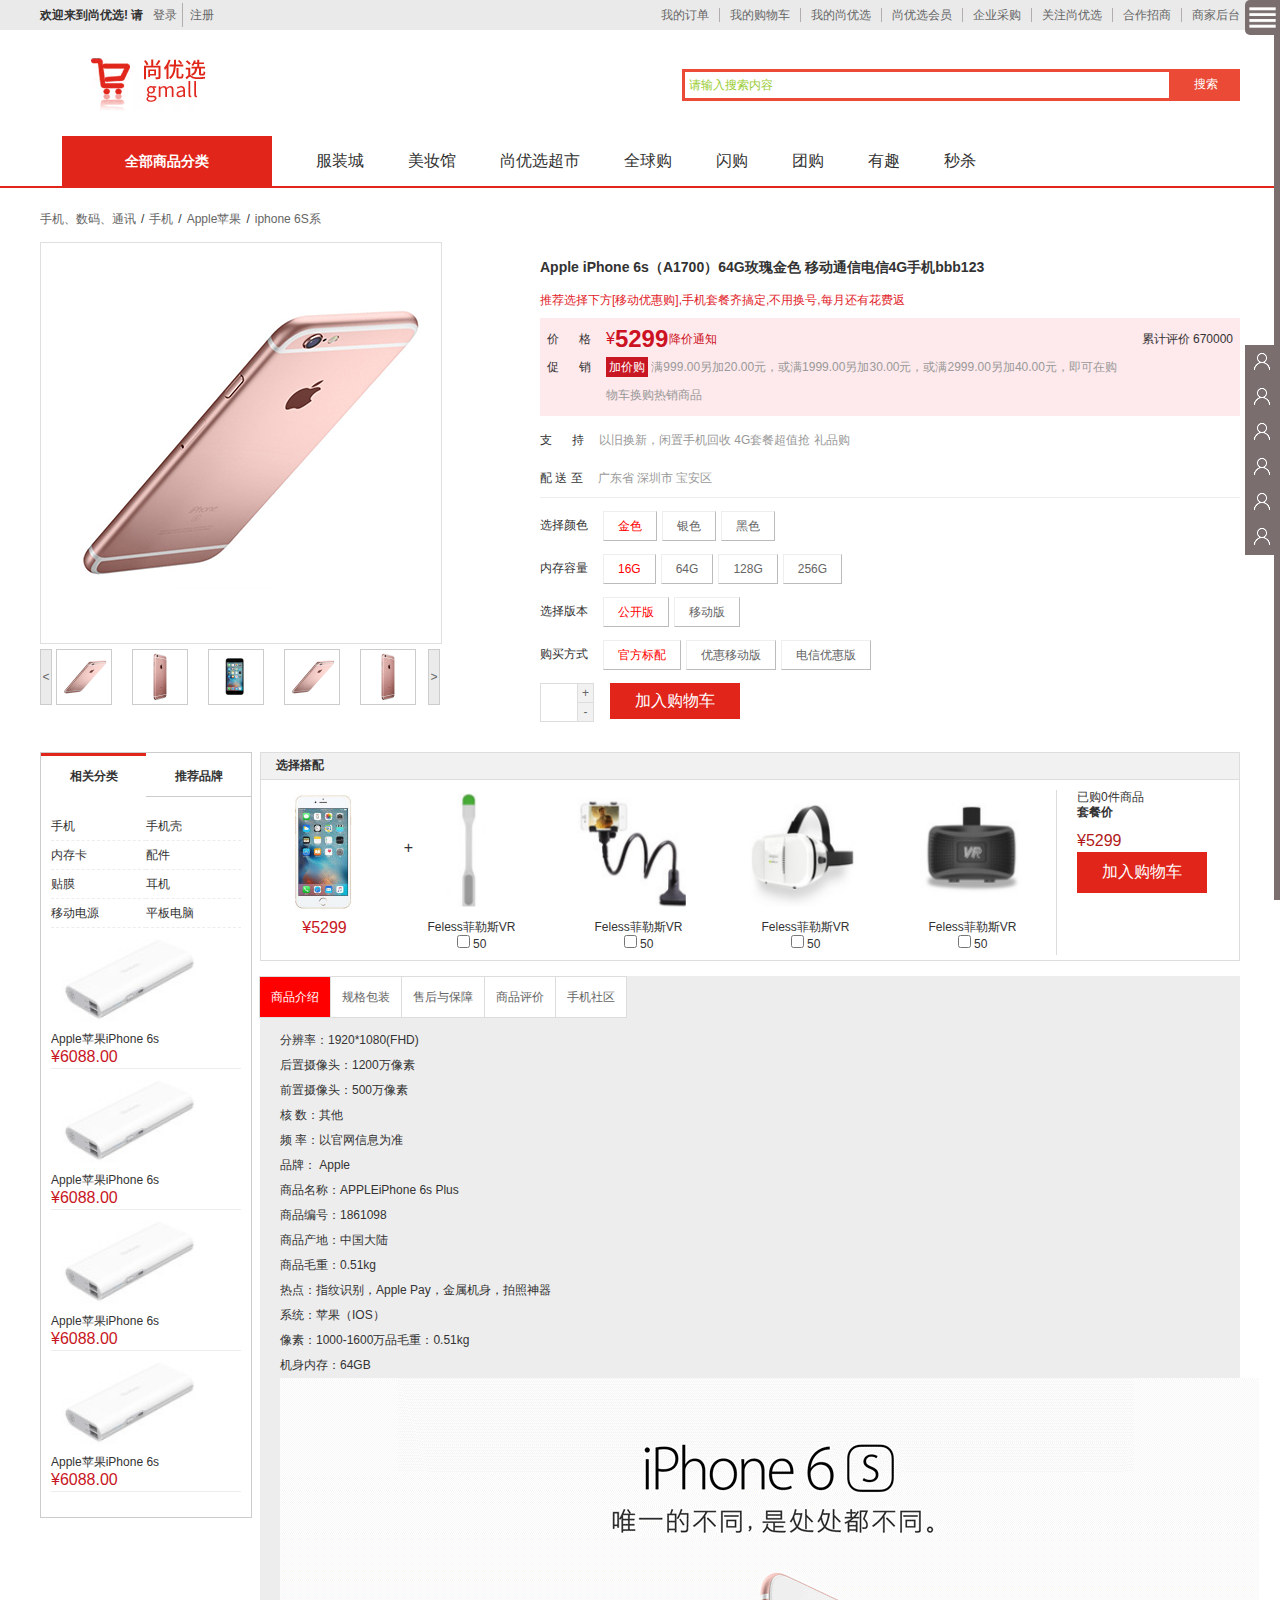
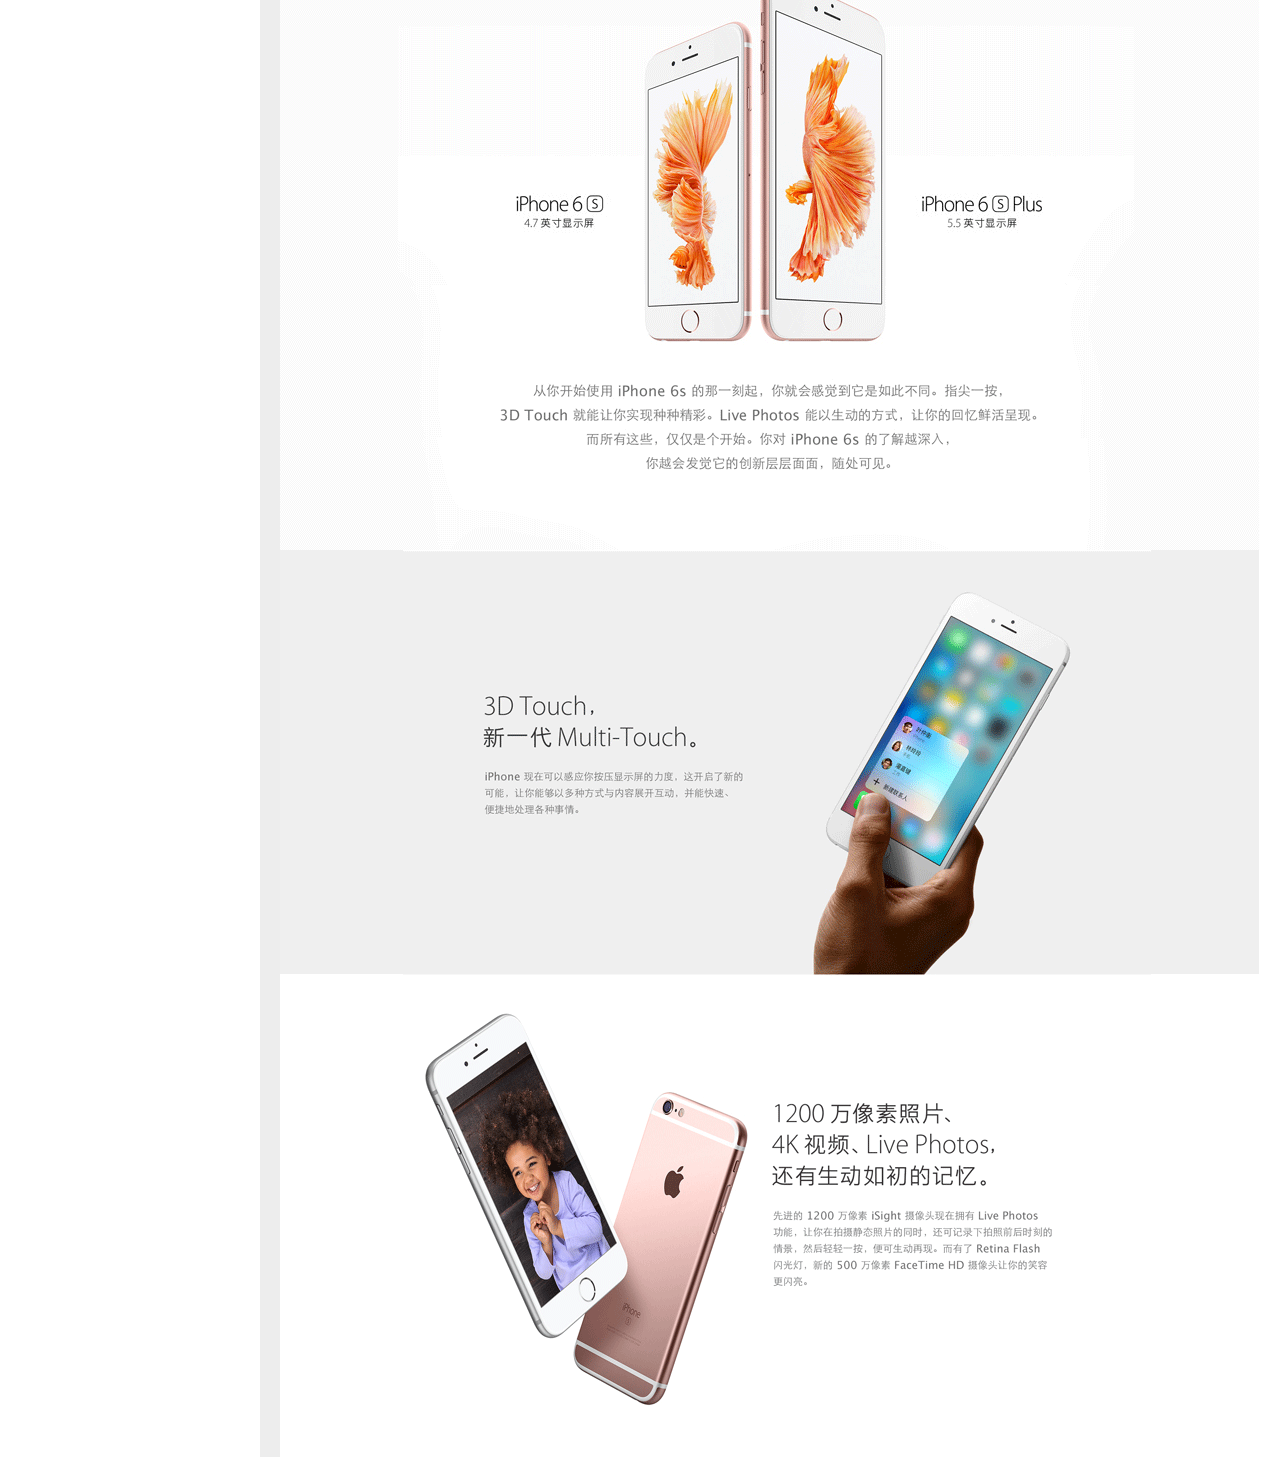
<file: 尚优选/index.html>
<!DOCTYPE html>
<html lang="zh">

<head>
    <meta charset="UTF-8">
    <meta name=viewport content="width=device-width,initial-scale=1.0, minimum-scale=1.0, maximum-scale=1.0, user-scalable=no,minimal-ui">
    <title>尚优选</title>
    <link rel="stylesheet" href="css/reset.css">
    <link rel="stylesheet" href="css/index.css">
    <link rel="stylesheet" href="css/index.less">
    <script src="js/index.js"></script>
    <!--<link rel="stylesheet/less" type="text/css" href="css/index.less">-->
</head>

<body>
    <!--最外层的包裹元素-->
    <div id="wrapper">
        <!-- 头部-->
        <header id="header">
            <!--分为上下两个部分-->
            <!-- 上面部分   -->
            <div class="headTop">
                <!--  版心元素  -->
                <div class="headTopMain">
                    <!--  左侧  -->
                    <div class="left">
                        <h5>欢迎来到尚优选! 请</h5>
                        <p>
                            <a href="javascript:;">登录</a>
                            <a href="javascript:;">注册</a>

                        </p>
                    </div>
                    <!--  右侧  -->
                    <div class="right">
                        <nav>
                            <a href="javascript:;">我的订单</a>
                            <a href="javascript:;">我的购物车</a>
                            <a href="javascript:;">我的尚优选</a>
                            <a href="javascript:;">尚优选会员</a>
                            <a href="javascript:;">企业采购</a>
                            <a href="javascript:;">关注尚优选</a>
                            <a href="javascript:;">合作招商</a>
                            <a href="javascript:;">商家后台</a>
                        </nav>
                    </div>
                </div>
            </div>
            <!--   下面部分 -->
            <div class="headBottom">
                <!--  版心元素  -->
                <div class="headBottomMain">
                    <!--   LOGO -->
                    <h1 class="logo">
                        <a href="javascript:;">
                            <img src="img/logo.png" alt="尚优选">
                        </a>
                    </h1>
                    <!--  搜索框  -->
                    <div class="search">
                        <input type="text" placeholder="请输入搜索内容">
                        <input type="submit" value="搜索">
                    </div>
                </div>
            </div>
        </header>
        <!--  头部结束  -->
        <!-- 分类导航开始   -->
        <div id="navWrap">
            <!--  版心元素  -->
            <div class="navWrapMain">
                <a href="javascript:;">全部商品分类</a>
                <a href="javascript">服装城</a>
                <a href="javascript">美妆馆</a>
                <a href="javascript">尚优选超市</a>
                <a href="javascript">全球购</a>
                <a href="javascript">闪购</a>
                <a href="javascript">团购</a>
                <a href="javascript">有趣</a>
                <a href="javascript">秒杀</a>
            </div>
        </div>
        <!-- 分类导航结束   -->
        <!-- 内容区开始   -->
        <div id="content">
            <!--  版心元素  -->
            <div class="contentMain">
                <!--  路径导航  -->
                <div id="navPath">
                    <!--<a href="javascript:;">手机,数码,通讯</a>-->
                    <!--<i>/</i>-->
                    <!--<a href="javascript:;">手机</a>-->
                    <!--<i>/</i>-->
                    <!--<a href="javascript:;">Apple苹果</a>-->
                    <!--<i>/</i>-->
                    <!--<a >iPhone14Pro</a>-->
                </div>
                <!--  路径导航结束  -->
                <!--  中间区域开始  -->
                <div id="center">
                    <!--  左侧放大镜开始  -->
                    <div id="left">
                        <!--上边区域-->
                        <div id="leftTop">
                            <!-- 小图框   -->
                            <div id="smallPic">
                                <!--  小图片  -->
                                <img src="img/s1.png" alt="">
                                <!-- 蒙版元素   -->
                                <!--    <div id="mask"></div>-->
                            </div>
                            <!-- 大图框   -->
                            <!--    <div id="bigPic">-->
                            <!--    &lt;!&ndash;  大图片  &ndash;&gt;-->
                            <!--        <img src="img/b1.png" alt="">-->
                            <!--    </div>-->
                        </div>
                        <!--下边区域-->
                        <div id="leftBottom">
                            <a href="javascript:;" class="prev">&lt;</a>
                            <div id="picList">
                                <ul>
                                </ul>
                            </div>
                            <a href="javascript:;" class="next">&gt;</a>
                        </div>
                    </div>
                    <!--  左侧放大镜结束  -->
                    <!--商品详情区域开始-->
                    <div class="right">
                        <!--商品详情数据开始-->
                        <div class="rightTop">
                        </div>
                        <!--  商品详情数据结束  -->
                        <!--商品参数选择开始-->
                        <div class="rightBottom">
                            <!--  选择之后的参数显示开始  -->
                            <div class="chosen">
                                <!--<div class="mark">-->
                                <!--    黑色-->
                                <!--    <a>X</a>-->
                                <!--</div>-->
                                <!--<div >-->
                                <!--    黑色-->
                                <!--    <a>X</a>-->
                                <!--</div>-->
                                <!--<div >-->
                                <!--    黑色-->
                                <!--    <a>X</a>-->
                                <!--</div>-->
                                <!--<div >-->
                                <!--    黑色-->
                                <!--    <a>X</a>-->
                                <!--</div>-->
                            </div>
                            <!--  选择之后的参数显示结束  -->
                            <!--  商品参数选择区域开始  -->
                            <div class="chooseWrap">
                                <!--<dl>-->
                                <!--    <dt>选择颜色</dt>-->
                                <!--    <dd>金色</dd>-->
                                <!--    <dd>银色</dd>-->
                                <!--    <dd>黑色</dd>-->
                                <!--</dl>-->
                                <!--<dl>-->
                                <!--    <dt>内存容量</dt>-->
                                <!--    <dd>16G</dd>-->
                                <!--    <dd>64G</dd>-->
                                <!--    <dd>128G</dd>-->
                                <!--    <dd>256G</dd>-->
                                <!--</dl>-->
                                <!--<dl>-->
                                <!--    <dt>选择版本</dt>-->
                                <!--    <dd>公开版</dd>-->
                                <!--    <dd>移动</dd>-->
                                <!--</dl>-->
                                <!--<dl>-->
                                <!--    <dt>购买方式</dt>-->
                                <!--    <dd>官方标配</dd>-->
                                <!--    <dd>优惠移动版</dd>-->
                                <!--    <dd>电信优惠版</dd>-->
                                <!--</dl>-->
                            </div>
                            <!--  商品参数选择区结束  -->
                            <!--  加入购物车及数量选择区域开始  -->
                            <div class="addCart">
                                <div class="count">
                                    <input type="text">
                                    <a href="javascript:;">+</a>
                                    <a href="javascript:;">-</a>
                                </div>
                                <button>加入购物车</button>
                            </div>
                            <!--  加入购物车及数量选择区域结束  -->
                        </div>
                        <!--商品参数选择结束-->
                    </div>
                    <!--商品详情区域结束-->
                </div>
                <!-- 中间区域结束  -->
                <!-- 商品详情中间部分开始 -->
                <div class="goodsDetailsWrap">
                    <!-- 左边的侧边栏开始 -->
                    <aside class="leftAside">
                        <!-- 上边 -->
                        <div class="asideTop">
                            <h4 class="active">相关分类</h4>
                            <h4>推荐品牌</h4>
                        </div>
                        <!-- 下边 -->
                        <div class="asideBottom">
                            <div class="active">
                                <ul class="goodsList1">
                                    <li>手机</li>
                                    <li>手机壳</li>
                                    <li>内存卡</li>
                                    <li>配件</li>
                                    <li>贴膜</li>
                                    <li>耳机</li>
                                    <li>移动电源</li>
                                    <li>平板电脑</li>
                                </ul>
                                <ul class="goodsList2">
                                    <li>
                                        <img src="img/part01.png" alt="">
                                        <span>Apple苹果iPhone 6s</span>
                                        <p>¥6088.00</p>
                                        <div class="button">
                                            <a href="javascript:;">加入购物车</a>
                                        </div>
                                    </li>
                                    <li>
                                        <img src="img/part01.png" alt="">
                                        <span>Apple苹果iPhone 6s</span>
                                        <p>¥6088.00</p>
                                        <div class="button">
                                            <a href="javascript:;">加入购物车</a>
                                        </div>
                                    </li>
                                    <li>
                                        <img src="img/part01.png" alt="">
                                        <span>Apple苹果iPhone 6s</span>
                                        <p>¥6088.00</p>
                                        <div class="button">
                                            <a href="javascript:;">加入购物车</a>
                                        </div>
                                    </li>
                                    <li>
                                        <img src="img/part01.png" alt="">
                                        <span>Apple苹果iPhone 6s</span>
                                        <p>¥6088.00</p>
                                        <div class="button">
                                            <a href="javascript:;">加入购物车</a>
                                        </div>
                                    </li>
                                </ul>
                            </div>
                            <div>推荐品牌内容</div>
                        </div>
                    </aside>
                    <!-- 左边的侧边栏结束 -->
                    <!-- 右边的结构开始 -->
                    <div class="rightDetails">
                        <!--  选择搭配开始  -->
                        <div class="chooseBox">
                            <!--  标题  -->
                            <h4>选择搭配</h4>
                            <!--  内容  -->
                            <div class="listWrap">
                                <!--  左边  -->
                                <div class="left">
                                    <img src="img/l-m01.png" alt="">
                                    <p>¥5299</p>
                                    <i>+</i>
                                </div>
                                <!--  中间  -->
                                <ul class="middle">
                                    <li>
                                        <img src="img/dp01.png" alt="">
                                        <span>Feless菲勒斯VR</span>
                                        <div>
                                            <input type="checkbox" value="50">
                                            <span>50</span>
                                        </div>
                                    </li>
                                    <li>
                                        <img src="img/dp02.png" alt="">
                                        <span>Feless菲勒斯VR</span>
                                        <div>
                                            <input type="checkbox" value="50">
                                            <span>50</span>
                                        </div>
                                    </li>
                                    <li>
                                        <img src="img/dp03.png" alt="">
                                        <span>Feless菲勒斯VR</span>
                                        <div>
                                            <input type="checkbox" value="50">
                                            <span>50</span>
                                        </div>
                                    </li>
                                    <li>
                                        <img src="img/dp04.png" alt="">
                                        <span>Feless菲勒斯VR</span>
                                        <div>
                                            <input type="checkbox" value="50">
                                            <span>50</span>
                                        </div>
                                    </li>
                                </ul>
                                <!--  右侧  -->
                                <div class="right">
                                    <span>已购0件商品</span>
                                    <p>套餐价</p>
                                    <i>¥5299</i>
                                    <div>
                                        <button>加入购物车</button>
                                    </div>
                                </div>
                            </div>
                        </div>
                        <!--  选择搭配结束  -->
                        <!--  选项卡开始  -->
                        <div class="bottomDetail">
                            <!--  菜单  -->
                            <ul class="tabBtns">
                                <li class="active">
                                    <a href="javascript:;">商品介绍</a>
                                </li>
                                <li>
                                    <a href="javascript:;">规格包装</a>
                                </li>
                                <li>
                                    <a href="javascript:;">售后与保障</a>
                                </li>
                                <li>
                                    <a href="javascript:;">商品评价</a>
                                </li>
                                <li>
                                    <a href="javascript:;">手机社区</a>
                                </li>
                            </ul>
                            <!-- 内容   -->
                            <div class="tabContents">
                                <div class="active">
                                    <ul>
                                        <li>分辨率：1920*1080(FHD)</li>
                                        <li>后置摄像头：1200万像素</li>
                                        <li>前置摄像头：500万像素</li>
                                        <li>核 数：其他</li>
                                        <li>频 率：以官网信息为准</li>
                                        <li>品牌： Apple</li>
                                        <li>商品名称：APPLEiPhone 6s Plus</li>
                                        <li>商品编号：1861098</li>
                                        <li>商品产地：中国大陆</li>
                                        <li>商品毛重：0.51kg</li>
                                        <li>热点：指纹识别，Apple Pay，金属机身，拍照神器</li>
                                        <li>系统：苹果（IOS）</li>
                                        <li>像素：1000-1600万品毛重：0.51kg</li>
                                        <li>机身内存：64GB</li>
                                    </ul>
                                    <img src="img/intro01.png" alt="">
                                    <img src="img/intro02.png" alt="">
                                    <img src="img/intro03.png" alt="">
                                </div>
                                <div>规格包装</div>
                                <div>售后与保障</div>
                                <div>商品评价</div>
                                <div>手机社区</div>
                            </div>
                        </div>
                        <!--  选项卡结束  -->
                    </div>
                    <!-- 右边的结构结束 -->
                </div>
                <!-- 商品详情中间部分结束 -->

            </div>
        </div>
        <!-- 内容区结束   -->
        <!--  右侧侧边栏开始  -->
        <div class="rightAside asideClose">
            <!--  按钮区域  -->
            <div class="btns Close"></div>
            <!--  侧边栏的内容区域  -->
            <div class="content"></div>
            <!--侧边导航-->
            <ul class="navlist">
                <li>
                    <!--小图标-->
                    <p></p>
                    <i>尚选会员</i>
                </li>
                <li>
                    <!--小图标-->
                    <p></p>
                    <i>尚选会员</i>
                </li>
                <li>
                    <!--小图标-->
                    <p></p>
                    <i>尚选会员</i>
                </li>
                <li>
                    <!--小图标-->
                    <p></p>
                    <i>尚选会员</i>
                </li>
                <li>
                    <!--小图标-->
                    <p></p>
                    <i>尚选会员</i>
                </li>
                <li>
                    <!--小图标-->
                    <p></p>
                    <i>尚选会员</i>
                </li>
            </ul>
        </div>
        <!--  右侧侧边栏结束  -->


    </div>
    <script src=" js/data.js "></script>
    <script src="js/index.js "></script>
</body>

</html>
</file>
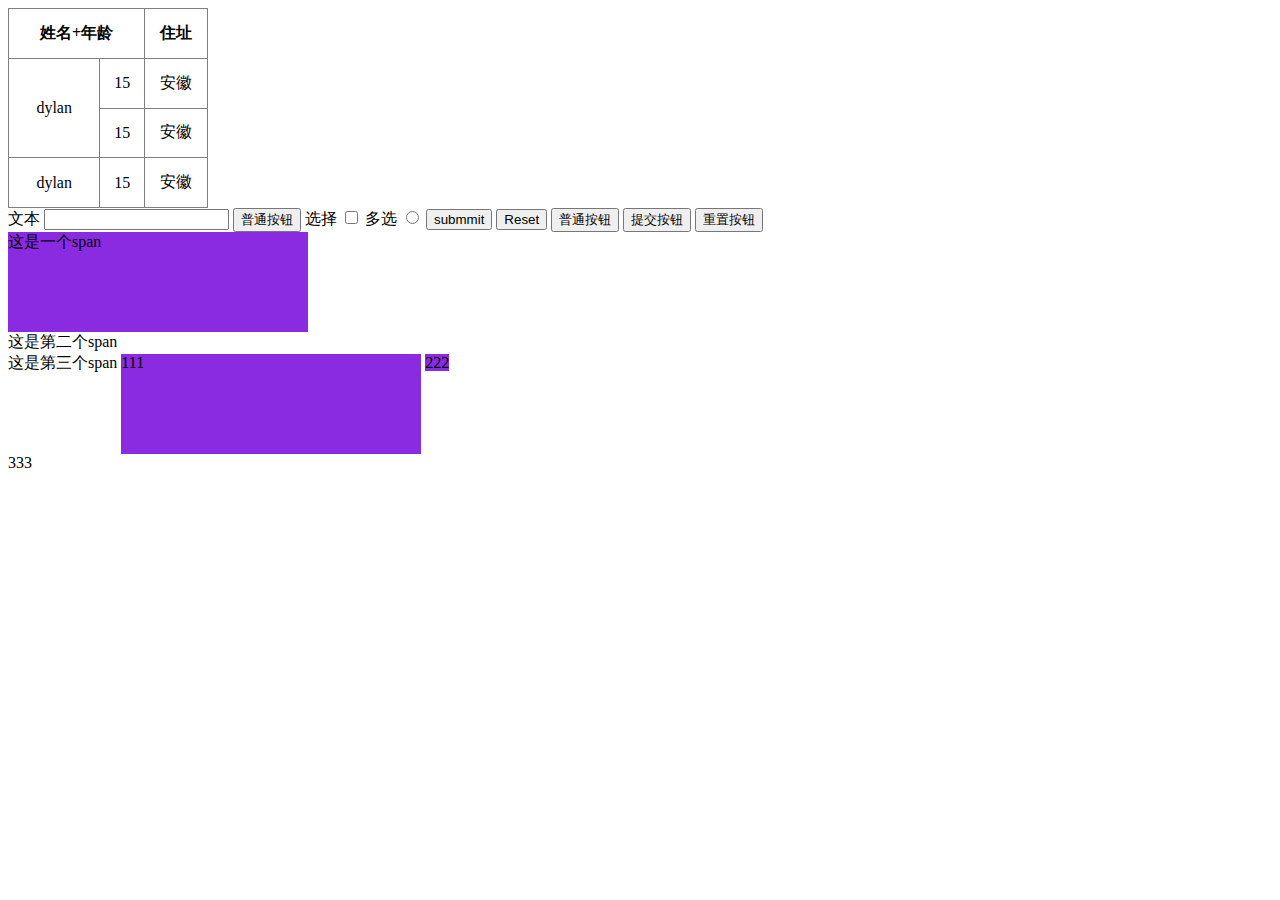
<file: table.html>
<!DOCTYPE html>
<html lang="en">

<head>
    <meta charset="UTF-8">
    <meta http-equiv="X-UA-Compatible" content="IE=edge">
    <meta name="viewport" content="width=device-width, initial-scale=1.0">
    <title>Document</title>
    <style type="text/css">
        #sp2 {
            display: none;
        }
        
        #sp2 {
            display: block;
        }
        
        #sp1 {
            display: block;
            height: 100px;
            width: 300px;
            background-color: blueviolet;
        }
        
        #div1 {
            height: 100px;
            width: 300px;
            background-color: blueviolet;
            display: inline-block;
        }
        
        #div2 {
            height: 100px;
            width: 300px;
            background-color: blueviolet;
            display: inline;
        }
    </style>
</head>

<body>
    <table border="1" width="200px" style="border-collapse: collapse" height="200px">
        <tr>
            <th colspan="2">姓名+年龄</th>

            <th>住址</th>
        </tr>
        <tr align="center">
            <td rowspan="2">dylan</td>
            <td>15</td>
            <td>安徽</td>
        </tr>
        <tr align="center">

            <td>15</td>
            <td>安徽</td>
        </tr>
        <tr align="center">
            <td>dylan</td>
            <td>15</td>
            <td>安徽</td>
        </tr>
    </table>
    <form action="http://www.baidu.com" method="get">
        <label for="123">文本</label>
        <input type="text" value="" id="123">
        <input type="button" name="普通按钮" value="普通按钮">
        <label for="1">选择</label>
        <input type="checkbox" id="1">
        <label for="2">多选</label>
        <input type="radio" id="2">
        <input type="submit" value="submmit">
        <input type="reset">

        <button>普通按钮</button>
        <button type="submit">提交按钮</button>
        <button type="reset">重置按钮</button>
    </form>
    <span id="sp1">
        这是一个span
    </span>
    <span id="sp2">
        这是第二个span
    </span>
    <span id="sp3">
        这是第三个span
    </span>
    <div id="div1">
        111
    </div>
    <div id="div2">
        222
    </div>
    <div id="div3">
        333
    </div>
</body>

</html>
</file>
<file: 尚优选/css/index.css>
/*最外层的包裹元素*/
#wrapper {
  /*头部*/
}
#wrapper #header {
  /*上半部分*/
}
#wrapper #header .headTop {
  background-color: #eaeaea;
  height: 30px;
  /*版心元素*/
}
#wrapper #header .headTop .headTopMain {
  width: 1200px;
  margin: 0 auto;
  line-height: 30px;
  /*左侧*/
}
#wrapper #header .headTop .headTopMain::after {
  clear: both;
  display: block;
  content: '';
}
#wrapper #header .headTop .headTopMain .left {
  float: left;
}
#wrapper #header .headTop .headTopMain .left h5 {
  float: left;
  margin-right: 5px;
}
#wrapper #header .headTop .headTopMain .left p {
  float: left;
}
#wrapper #header .headTop .headTopMain .left p a {
  padding: 5px 5px 5px 3px;
}
#wrapper #header .headTop .headTopMain .left p a:first-child {
  border-right: 1px solid #b3aeae;
  margin-right: 0;
  padding: 5px;
}
#wrapper #header .headTop .headTopMain .right {
  float: right;
  font-size: 0;
}
#wrapper #header .headTop .headTopMain .right a {
  font-size: 12px;
  padding-right: 10px;
  margin-right: 10px;
  border-right: 1px solid #b3aeae;
}
#wrapper #header .headTop .headTopMain .right a:last-child {
  border: none;
  margin-right: 0;
  padding-right: 0;
}
#wrapper #header .headBottom .headBottomMain {
  width: 1200px;
  margin: 0 auto;
}
#wrapper #header .headBottom .headBottomMain::after {
  clear: both;
  display: block;
  content: '';
}
#wrapper #header .headBottom .headBottomMain .logo {
  float: left;
}
#wrapper #header .headBottom .headBottomMain .logo a img {
  margin: 25px 45px;
  width: 175px;
  height: 56px;
}
#wrapper #header .headBottom .headBottomMain .search {
  float: right;
  margin-top: 35px;
}
#wrapper #header .headBottom .headBottomMain .search input:first-child {
  box-sizing: border-box;
  width: 490px;
  height: 32px;
  padding: 0 4px;
  border: 3px solid #ea4a36;
  float: left;
}
#wrapper #header .headBottom .headBottomMain .search input:last-child {
  width: 68px;
  height: 32px;
  color: #fff;
  background-color: #ea4a36;
  border: none;
}
#wrapper #header .headBottom .headBottomMain .search input::-webkit-input-placeholder {
  color: yellowgreen;
}
#wrapper #navWrap {
  border-bottom: 2px solid #e1251b;
}
#wrapper #navWrap .navWrapMain {
  width: 1200px;
  margin: 0 auto;
}
#wrapper #navWrap .navWrapMain::after {
  clear: both;
  display: block;
  content: '';
}
#wrapper #navWrap .navWrapMain a {
  margin: 0 22px;
  font-size: 16px;
  color: #333333;
  float: left;
  line-height: 50px;
}
#wrapper #navWrap .navWrapMain a:first-child {
  width: 210px;
  height: 50px;
  background-color: #e1251b;
  color: #fff;
  font-size: 14px;
  font-weight: bold;
  float: left;
  text-align: center;
  line-height: 50px;
}
#wrapper #content .contentMain {
  width: 1200px;
  margin: 15px auto 0 auto;
}
#wrapper #content .contentMain #navPath {
  padding: 9px 15px 9px 0;
  font-size: 0;
}
#wrapper #content .contentMain #navPath a {
  font-size: 12px;
}
#wrapper #content .contentMain #navPath i {
  font-size: 12px;
  padding: 0 5px;
}
#wrapper #content .contentMain #center {
  margin: 5px 0 15px;
}
#wrapper #content .contentMain #center::after {
  clear: both;
  display: block;
  content: '';
}
#wrapper #content .contentMain #center #left {
  width: 400px;
  float: left;
}
#wrapper #content .contentMain #center #left #leftTop {
  width: 400px;
  position: relative;
}
#wrapper #content .contentMain #center #left #leftTop #smallPic {
  width: 400px;
  height: 400px;
  border: 1px solid #dfdfdf;
  position: relative;
}
#wrapper #content .contentMain #center #left #leftTop #smallPic #mask {
  width: 200px;
  height: 200px;
  background-color: rgba(255, 255, 255, 0.5);
  border: 1px solid #ddd;
  position: absolute;
  left: 0;
  top: 0;
}
#wrapper #content .contentMain #center #left #leftTop #bigPic {
  width: 400px;
  height: 400px;
  border: 1px solid #ddd;
  position: absolute;
  left: 420px;
  top: 0;
  overflow: hidden;
}
#wrapper #content .contentMain #center #left #leftTop #bigPic img {
  width: 800px;
  height: 800px;
  position: absolute;
  left: 0;
  top: 0;
}
#wrapper #content .contentMain #center #left #leftBottom {
  width: 400px;
  margin-top: 5px;
}
#wrapper #content .contentMain #center #left #leftBottom::after {
  clear: both;
  display: block;
  content: '';
}
#wrapper #content .contentMain #center #left #leftBottom a {
  width: 10px;
  height: 54px;
  border: 1px solid #ccc;
  background-color: #ebebeb;
  text-align: center;
  float: left;
  line-height: 54px;
}
#wrapper #content .contentMain #center #left #leftBottom a:first-child {
  margin-right: 4px;
}
#wrapper #content .contentMain #center #left #leftBottom #picList {
  float: left;
  width: 372px;
  height: 56px;
  overflow: hidden;
  position: relative;
}
#wrapper #content .contentMain #center #left #leftBottom #picList ul {
  font-size: 0;
  white-space: nowrap;
  float: left;
  position: absolute;
  left: 0;
}
#wrapper #content .contentMain #center #left #leftBottom #picList ul li {
  height: 50px;
  width: 50px;
  border: 1px solid #ccc;
  padding: 2px;
  margin-right: 20px;
  display: inline-block;
}
#wrapper #content .contentMain #center #left #leftBottom #picList ul li img {
  height: 50px;
  width: 50px;
}
#wrapper #content .contentMain #center .right {
  width: 700px;
  float: right;
}
#wrapper #content .contentMain #center .right .rightTop h3 {
  font-size: 14px;
  line-height: 21px;
  margin-top: 15px;
}
#wrapper #content .contentMain #center .right .rightTop > p {
  color: #e12228;
  margin-top: 15px;
}
#wrapper #content .contentMain #center .right .rightTop .priceWrap {
  margin-top: 10px;
  line-height: 28px;
  background: #fee9ec;
  padding: 7px;
}
#wrapper #content .contentMain #center .right .rightTop .priceWrap .priceTop::after {
  clear: both;
  display: block;
  content: '';
}
#wrapper #content .contentMain #center .right .rightTop .priceWrap .priceTop > span {
  margin-right: 15px;
  float: left;
}
#wrapper #content .contentMain #center .right .rightTop .priceWrap .priceTop .price {
  color: #cc1122;
  float: left;
}
#wrapper #content .contentMain #center .right .rightTop .priceWrap .priceTop .price > span {
  float: left;
  font-size: 16px;
}
#wrapper #content .contentMain #center .right .rightTop .priceWrap .priceTop .price p {
  font-weight: bold;
  float: left;
  font-size: 24px;
  padding-right: 1px;
}
#wrapper #content .contentMain #center .right .rightTop .priceWrap .priceTop .price i {
  float: left;
  font-size: 12px;
}
#wrapper #content .contentMain #center .right .rightTop .priceWrap .priceTop > p {
  float: right;
}
#wrapper #content .contentMain #center .right .rightTop .priceWrap .priceBottom::after {
  clear: both;
  display: block;
  content: '';
}
#wrapper #content .contentMain #center .right .rightTop .priceWrap .priceBottom > span {
  float: left;
  margin-right: 15px;
}
#wrapper #content .contentMain #center .right .rightTop .priceWrap .priceBottom p {
  width: 520px;
  line-height: 28px;
  float: left;
}
#wrapper #content .contentMain #center .right .rightTop .priceWrap .priceBottom p > span {
  color: #999;
}
#wrapper #content .contentMain #center .right .rightTop .priceWrap .priceBottom p > span:first-child {
  background: #c81623;
  padding: 3px;
  color: #fff;
}
#wrapper #content .contentMain #center .right .rightTop .support {
  margin-top: 10px;
  line-height: 28px;
}
#wrapper #content .contentMain #center .right .rightTop .support::after {
  clear: both;
  display: block;
  content: '';
}
#wrapper #content .contentMain #center .right .rightTop .support > span {
  margin-right: 15px;
  float: left;
}
#wrapper #content .contentMain #center .right .rightTop .support > p {
  float: left;
  color: #999;
}
#wrapper #content .contentMain #center .right .rightTop .address {
  border-bottom: 1px solid #ededed;
  padding-bottom: 5px;
  margin-top: 10px;
  line-height: 28px;
}
#wrapper #content .contentMain #center .right .rightTop .address::after {
  clear: both;
  display: block;
  content: '';
}
#wrapper #content .contentMain #center .right .rightTop .address > span {
  margin-right: 15px;
  float: left;
}
#wrapper #content .contentMain #center .right .rightTop .address > p {
  float: left;
  color: #999;
}
#wrapper #content .contentMain #center .right .rightBottom {
  margin-top: 10px;
  line-height: 28px;
}
#wrapper #content .contentMain #center .right .rightBottom .chooseWrap dl {
  margin-top: 13px;
  margin-bottom: 13px;
}
#wrapper #content .contentMain #center .right .rightBottom .chooseWrap dl::after {
  clear: both;
  display: block;
  content: '';
}
#wrapper #content .contentMain #center .right .rightBottom .chooseWrap dl dt {
  margin-right: 15px;
  float: left;
}
#wrapper #content .contentMain #center .right .rightBottom .chooseWrap dl dd {
  float: left;
  margin-right: 5px;
  color: #666;
  line-height: 24px;
  padding: 2px 14px;
  border-top: 1px solid #eee;
  border-left: 1px solid #eee;
  border-right: 1px solid #bbb;
  border-bottom: 1px solid #bbb;
}
#wrapper #content .contentMain #center .right .rightBottom .chooseWrap dl dd:first-of-type {
  color: red;
}
#wrapper #content .contentMain #center .right .rightBottom .chosen::after {
  clear: both;
  display: block;
  content: '';
}
#wrapper #content .contentMain #center .right .rightBottom .chosen .mark {
  height: 30px;
  background: snow;
  border: 1px solid #ddd;
  padding: 0 20px;
  margin-right: 20px;
  text-align: center;
  float: left;
}
#wrapper #content .contentMain #center .right .rightBottom .chosen .mark a {
  color: red;
  margin-left: 20px;
}
#wrapper #content .contentMain #center .right .rightBottom .addCart::after {
  clear: both;
  display: block;
  content: '';
}
#wrapper #content .contentMain #center .right .rightBottom .addCart .count {
  width: 55px;
  margin-right: 15px;
  float: left;
  position: relative;
}
#wrapper #content .contentMain #center .right .rightBottom .addCart .count input {
  width: 38px;
  height: 37px;
  border: 1px solid #ddd;
  color: #555;
}
#wrapper #content .contentMain #center .right .rightBottom .addCart .count a {
  width: 15px;
  height: 18px;
  background-color: #f1f1f1;
  color: #666;
  position: absolute;
  right: 1px;
  text-align: center;
  line-height: 18px;
  border: 1px solid #ddd;
}
#wrapper #content .contentMain #center .right .rightBottom .addCart .count a:first-child {
  top: 0;
}
#wrapper #content .contentMain #center .right .rightBottom .addCart .count a:last-child {
  top: 20px;
  border-top: 0;
}
#wrapper #content .contentMain #center .right .rightBottom .addCart button {
  padding-left: 25px;
  padding-right: 25px;
  height: 36px;
  font-size: 16px;
  background-color: #e1251b;
  border: none;
  color: #fff;
  float: left;
}
#wrapper #content .contentMain .goodsDetailsWrap {
  width: 1200px;
  margin: 30px auto 0;
}
#wrapper #content .contentMain .goodsDetailsWrap::after {
  clear: both;
  display: block;
  content: '';
}
#wrapper #content .contentMain .goodsDetailsWrap .leftAside {
  width: 210px;
  border: 1px solid #ccc;
  float: left;
}
#wrapper #content .contentMain .goodsDetailsWrap .leftAside .asideTop::after {
  clear: both;
  display: block;
  content: '';
}
#wrapper #content .contentMain .goodsDetailsWrap .leftAside .asideTop h4 {
  float: left;
  text-align: center;
  line-height: 40px;
  height: 40px;
  background: #fff;
  border-bottom: 1px solid #ccc;
  border-top: 3px solid #fff;
  width: 50%;
}
#wrapper #content .contentMain .goodsDetailsWrap .leftAside .asideTop h4.active {
  border-top: 3px solid #e1251b;
  width: 105px;
  line-height: 40px;
  border-bottom: none;
  text-align: center;
}
#wrapper #content .contentMain .goodsDetailsWrap .leftAside .asideBottom {
  padding: 10px;
}
#wrapper #content .contentMain .goodsDetailsWrap .leftAside .asideBottom div {
  display: none;
}
#wrapper #content .contentMain .goodsDetailsWrap .leftAside .asideBottom div.active {
  display: block;
}
#wrapper #content .contentMain .goodsDetailsWrap .leftAside .asideBottom div.active ul.goodsList1 li {
  width: 50%;
  border-bottom: 1px dashed #ededed;
  line-height: 28px;
  float: left;
}
#wrapper #content .contentMain .goodsDetailsWrap .leftAside .asideBottom div.active ul.goodsList2 {
  margin: 5px 0 15px;
}
#wrapper #content .contentMain .goodsDetailsWrap .leftAside .asideBottom div.active ul.goodsList2 li {
  border-bottom: 1px solid #ededed;
}
#wrapper #content .contentMain .goodsDetailsWrap .leftAside .asideBottom div.active ul.goodsList2 li img {
  width: 152px;
}
#wrapper #content .contentMain .goodsDetailsWrap .leftAside .asideBottom div.active ul.goodsList2 li p {
  font-size: 16px;
  color: #c81623;
}
#wrapper #content .contentMain .goodsDetailsWrap .leftAside .asideBottom div.active ul.goodsList2 li .button {
  margin-top: 5px;
  margin-bottom: 5px;
  text-align: center;
}
#wrapper #content .contentMain .goodsDetailsWrap .leftAside .asideBottom div.active ul.goodsList2 li .button a {
  border: 1px solid #8c8c8c;
  color: #8c8c8c;
  padding: 2px 14px;
  line-height: 18px;
}
#wrapper #content .contentMain .goodsDetailsWrap .rightDetails {
  width: 980px;
  float: right;
}
#wrapper #content .contentMain .goodsDetailsWrap .rightDetails .chooseBox {
  border: 1px solid #ddd;
  margin-bottom: 15px;
}
#wrapper #content .contentMain .goodsDetailsWrap .rightDetails .chooseBox h4 {
  border-bottom: 1px solid #ddd;
  background-color: #f1f1f1;
  color: #333;
  padding: 5px 0 5px 15px;
}
#wrapper #content .contentMain .goodsDetailsWrap .rightDetails .chooseBox .listWrap {
  height: 170px;
  padding-top: 10px;
}
#wrapper #content .contentMain .goodsDetailsWrap .rightDetails .chooseBox .listWrap .left {
  text-align: center;
  width: 127px;
  height: 165px;
  position: relative;
  float: left;
}
#wrapper #content .contentMain .goodsDetailsWrap .rightDetails .chooseBox .listWrap .left img {
  width: 87px;
  margin: 0 auto;
}
#wrapper #content .contentMain .goodsDetailsWrap .rightDetails .chooseBox .listWrap .left p {
  color: #c81623;
  font-size: 16px;
}
#wrapper #content .contentMain .goodsDetailsWrap .rightDetails .chooseBox .listWrap .left i {
  position: absolute;
  top: 48px;
  right: -25px;
  font-size: 16px;
}
#wrapper #content .contentMain .goodsDetailsWrap .rightDetails .chooseBox .middle {
  text-align: center;
  width: 668px;
  height: 165px;
  float: left;
}
#wrapper #content .contentMain .goodsDetailsWrap .rightDetails .chooseBox .middle::after {
  clear: both;
  display: block;
  content: '';
}
#wrapper #content .contentMain .goodsDetailsWrap .rightDetails .chooseBox .middle li {
  width: 127px;
  margin-left: 20px;
  margin-right: 20px;
  float: left;
}
#wrapper #content .contentMain .goodsDetailsWrap .rightDetails .chooseBox .middle li img {
  width: 120px;
  height: 130px;
}
#wrapper #content .contentMain .goodsDetailsWrap .rightDetails .chooseBox .right {
  border-left: 1px solid #ddd;
  float: left;
  width: 153px;
  height: 165px;
  padding-left: 20px;
}
#wrapper #content .contentMain .goodsDetailsWrap .rightDetails .chooseBox .right span {
  margin-top: 10px;
  margin-bottom: 10px;
}
#wrapper #content .contentMain .goodsDetailsWrap .rightDetails .chooseBox .right p {
  font-weight: bold;
  margin-bottom: 10px;
}
#wrapper #content .contentMain .goodsDetailsWrap .rightDetails .chooseBox .right i {
  color: #b1191a;
  font-size: 16px;
  margin-bottom: 10px;
}
#wrapper #content .contentMain .goodsDetailsWrap .rightDetails .chooseBox .right div button {
  padding: 10px 25px;
  font-size: 16px;
  color: #fff;
  background: #e1251b;
  border: none;
}
#wrapper #content .contentMain .goodsDetailsWrap .rightDetails .bottomDetail {
  background: #ededed;
}
#wrapper #content .contentMain .goodsDetailsWrap .rightDetails .bottomDetail .tabBtns::after {
  clear: both;
  display: block;
  content: '';
}
#wrapper #content .contentMain .goodsDetailsWrap .rightDetails .bottomDetail .tabBtns li {
  border: 1px solid #ddd;
  background: #fff;
  height: 40px;
  padding-left: 11px;
  padding-right: 11px;
  float: left;
  text-align: center;
  margin-left: -1px;
  line-height: 40px;
}
#wrapper #content .contentMain .goodsDetailsWrap .rightDetails .bottomDetail .tabBtns li.active {
  background: red;
}
#wrapper #content .contentMain .goodsDetailsWrap .rightDetails .bottomDetail .tabBtns li.active a {
  color: #fff;
}
#wrapper #content .contentMain .goodsDetailsWrap .rightDetails .bottomDetail .tabContents div {
  display: none;
  padding-left: 20px;
  line-height: 25px;
}
#wrapper #content .contentMain .goodsDetailsWrap .rightDetails .bottomDetail .tabContents div.active {
  margin: 10px 0;
  display: block;
}
#wrapper .rightAside {
  width: 300px;
  height: 100%;
  background: #7a6e6e;
  transition: 0.5s;
  position: fixed;
  top: 0px;
}
#wrapper .rightAside.asideClose {
  right: -294px;
}
#wrapper .rightAside.asideOpen {
  right: 0;
}
#wrapper .rightAside .btns {
  width: 35px;
  height: 35px;
  background: #7a6e6e;
  border-radius: 5px 0 0 5px;
  left: -29px;
  background-size: 35px 35px;
  position: absolute;
}
#wrapper .rightAside .btns.Close {
  background-image: url("../img/list.png");
}
#wrapper .rightAside .btns.open {
  background-image: url("../img/cross.png");
}
#wrapper .rightAside .content {
  width: 294px;
  background: bisque;
  position: absolute;
  left: 6px;
  top: 0;
  bottom: 0;
  z-index: 50;
}
#wrapper .rightAside .navlist {
  position: absolute;
  left: -29px;
  top: 50%;
  transform: translateY(-50%);
}
#wrapper .rightAside .navlist li {
  width: 35px;
  height: 35px;
  position: relative;
}
#wrapper .rightAside .navlist li p {
  width: 35px;
  height: 35px;
  background: #7a6e6e url("../img/toolbars.png") -87px -174px;
  transition: 0.5s;
}
#wrapper .rightAside .navlist li i {
  width: 62px;
  height: 35px;
  text-align: center;
  line-height: 35px;
  position: absolute;
  left: 35px;
  transition: 0.5s;
  top: 0;
  background: #7a6e6e;
}
#wrapper .rightAside .navlist li:hover p {
  background-color: plum;
}
#wrapper .rightAside .navlist li:hover i {
  background-color: pink;
  left: -62px;
}
/*# sourceMappingURL=index.css.map */
</file>
